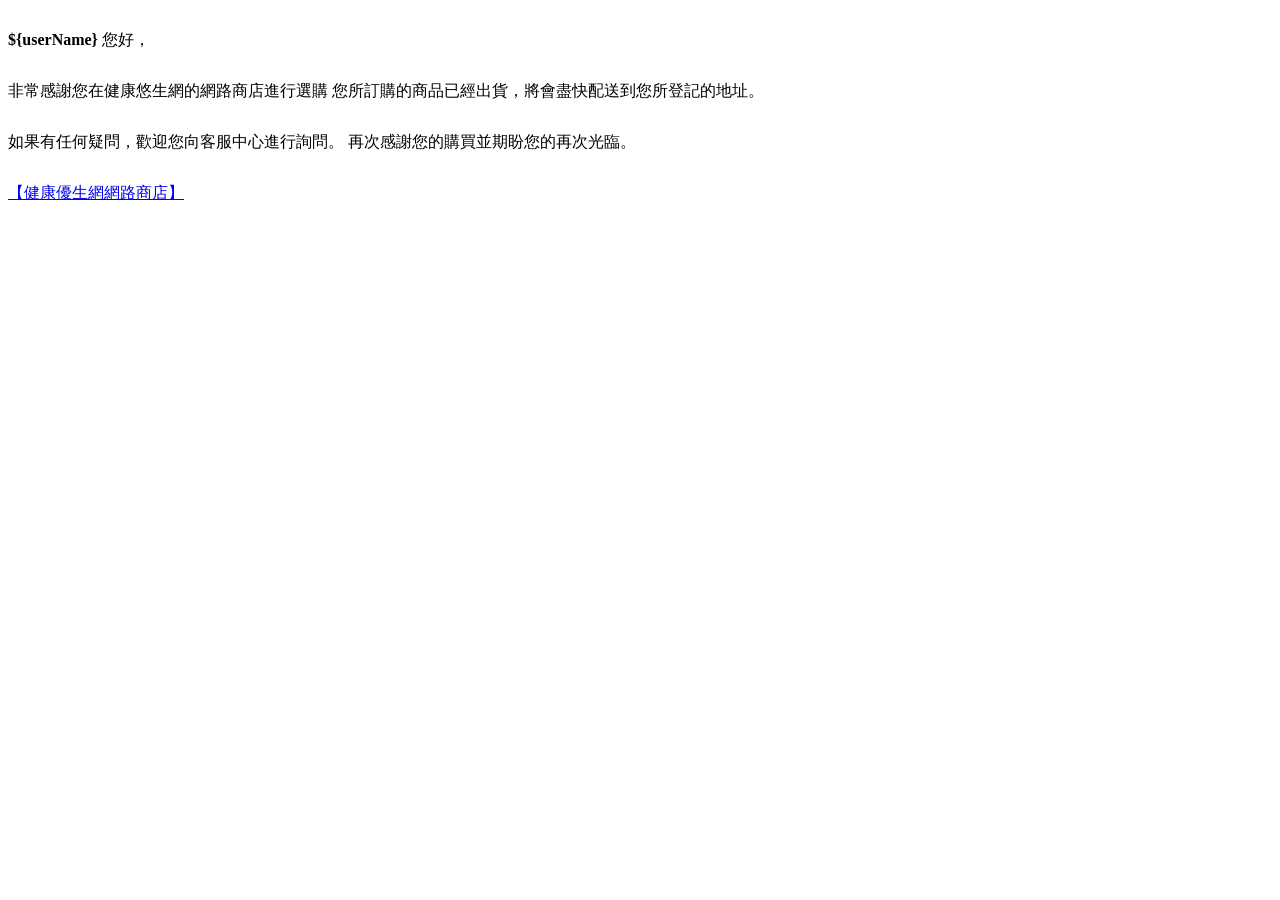
<file: src/main/resources/templates/template.html>
<!DOCTYPE html>
<html>
<head>
<meta charset="UTF-8">
<title>Order Deliver Notification</title>
<style>


div{
	margin-top:30px;
	margin-right:50px;
}

</style>
</head>
<body>



	<div> <strong>${userName}</strong> 您好，</div>

	<div>非常感謝您在健康悠生網的網路商店進行選購 您所訂購的商品已經出貨，將會盡快配送到您所登記的地址。</div>

	<div>如果有任何疑問，歡迎您向客服中心進行詢問。 再次感謝您的購買並期盼您的再次光臨。</div>
	
	<div>
		<a href="http://localhost:8080/cart/order">【健康優生網網路商店】</a>
	</div>


</body>
</html>
</file>
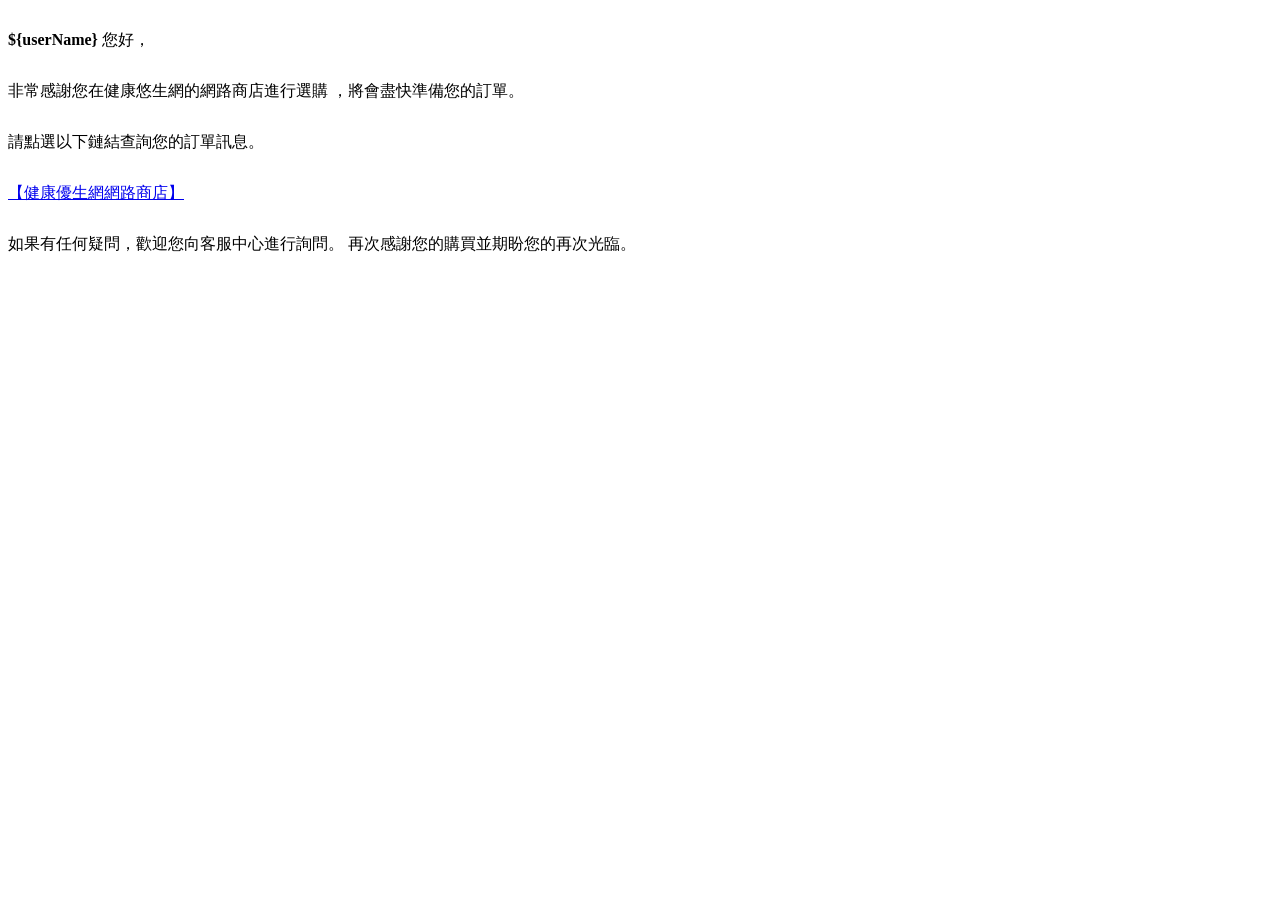
<file: src/main/resources/templates/template2.html>
<!DOCTYPE html>
<html>
<link href="https://cdn.datatables.net/1.11.0/css/jquery.dataTables.min.css" rel="stylesheet">
<script src="https://cdn.datatables.net/1.11.0/js/jquery.dataTables.min.js"></script>
<head>
<meta charset="UTF-8">
<title>Order Purchase Confirmation</title>

<style>


div{
	margin-top:30px;
	margin-right:50px;
}

</style>
</head>
<body>


	<div> <strong>${userName}</strong> 您好，</div>

	<div>非常感謝您在健康悠生網的網路商店進行選購 ，將會盡快準備您的訂單。</div>
	
	<div>請點選以下鏈結查詢您的訂單訊息。</div>
	
	<div>
		<a href="http://localhost:8080/cart/order">【健康優生網網路商店】</a>
	</div>
	
	<div>如果有任何疑問，歡迎您向客服中心進行詢問。 再次感謝您的購買並期盼您的再次光臨。</div>

</body>
</html>
</file>
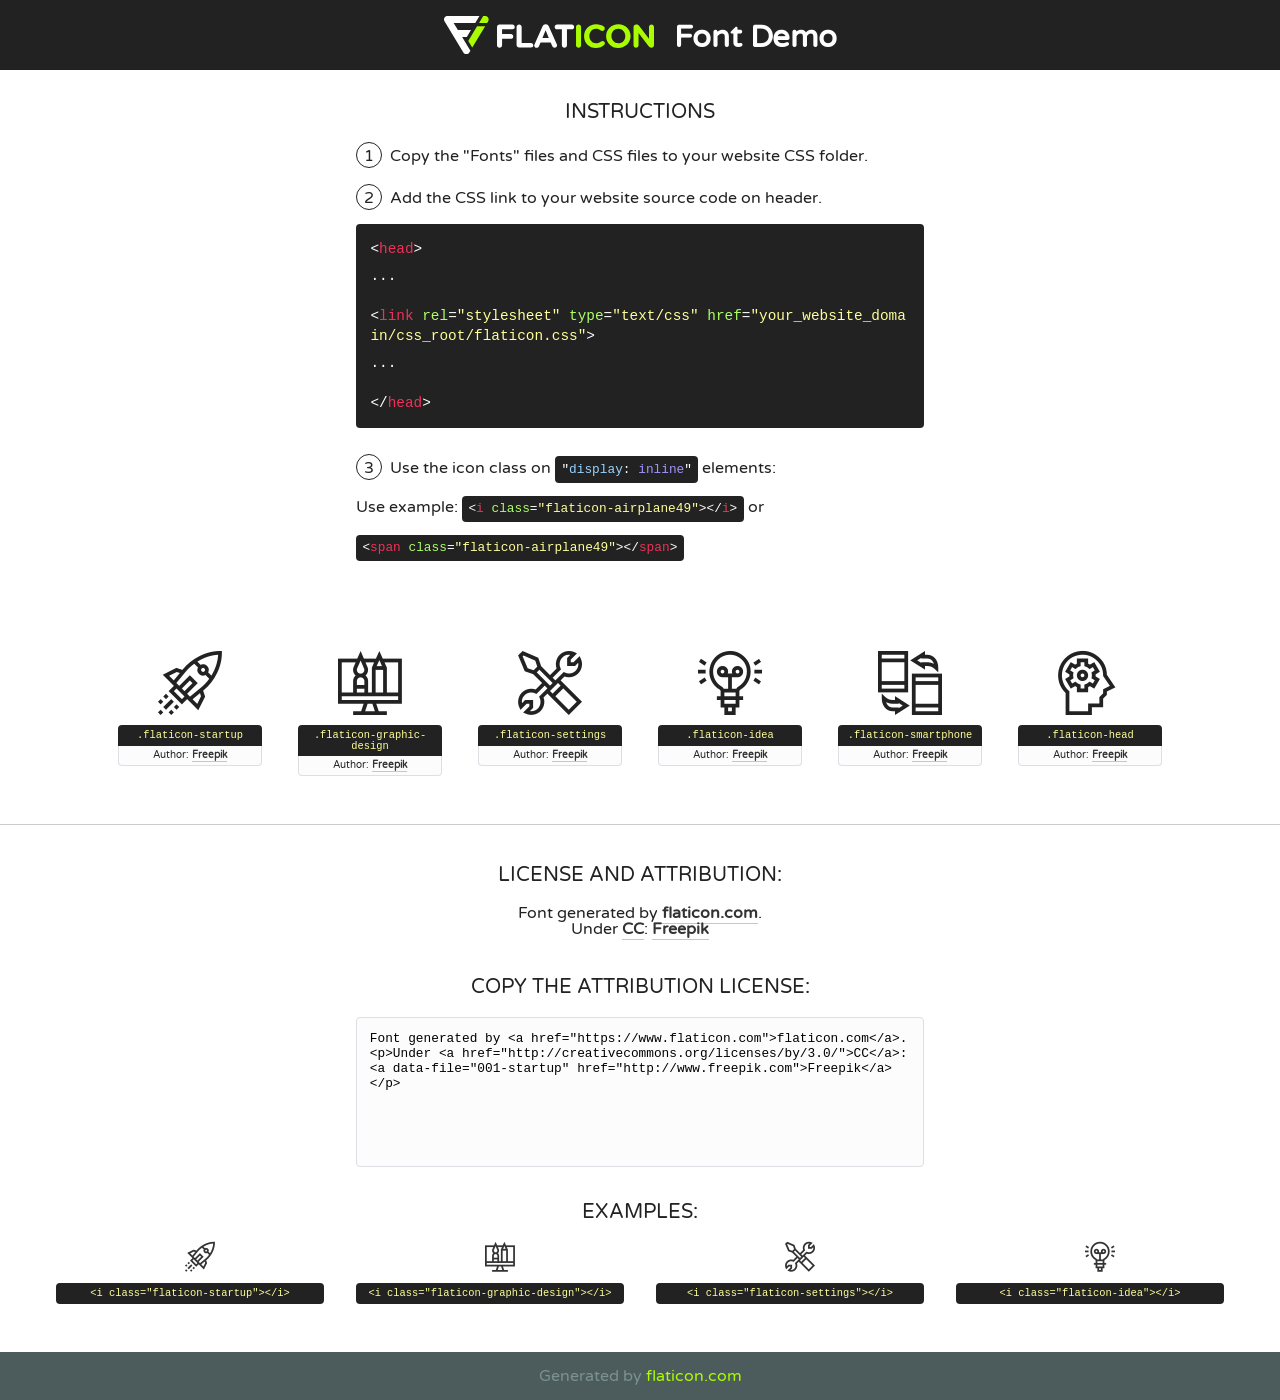
<file: src/main/resources/static/fonts/flaticon/font/flaticon.html>
<!DOCTYPE html>
<!--
  Flaticon icon font: Flaticon
  Creation date: 03/04/2019 06:02
-->
<html>
<!DOCTYPE html>
<html>

<head>
    <title>Flaticon WebFont</title>
    <link href="http://fonts.googleapis.com/css?family=Varela+Round" rel="stylesheet" type="text/css" />
    <link rel="stylesheet" type="text/css" href="flaticon.css">
    <meta charset="UTF-8">
    <style>
    html, body, div, span, applet, object, iframe,
    h1, h2, h3, h4, h5, h6, p, blockquote, pre,
    a, abbr, acronym, address, big, cite, code,
    del, dfn, em, img, ins, kbd, q, s, samp,
    small, strike, strong, sub, sup, tt, var,
    b, u, i, center,
    dl, dt, dd, ol, ul, li,
    fieldset, form, label, legend,
    table, caption, tbody, tfoot, thead, tr, th, td,
    article, aside, canvas, details, embed, 
    figure, figcaption, footer, header, hgroup, 
    menu, nav, output, ruby, section, summary,
    time, mark, audio, video {
        margin: 0;
        padding: 0;
        border: 0;
        font-size: 100%;
        font: inherit;
        vertical-align: baseline;
    }
    /* HTML5 display-role reset for older browsers */
    article, aside, details, figcaption, figure, 
    footer, header, hgroup, menu, nav, section {
        display: block;
    }
    body {
        line-height: 1;
    }
    ol, ul {
        list-style: none;
    }
    blockquote, q {
        quotes: none;
    }
    blockquote:before, blockquote:after,
    q:before, q:after {
        content: '';
        content: none;
    }
    table {
        border-collapse: collapse;
        border-spacing: 0;
    }
    body {
        font-family: 'Varela Round', Helvetica, Arial, sans-serif;
        font-size: 16px;
        color: #222;
    }
    a {
        color: #333;
        border-bottom: 1px solid #a9fd00;
        font-weight: bold;
        text-decoration: none;
    }
    * {
        -moz-box-sizing: border-box;
        -webkit-box-sizing: border-box;
        box-sizing: border-box;
        margin: 0;
        padding: 0;
    }
    [class^="flaticon-"]:before, [class*=" flaticon-"]:before, [class^="flaticon-"]:after, [class*=" flaticon-"]:after {
        font-family: Flaticon;
        font-size: 30px;
        font-style: normal;
        margin-left: 20px;
        color: #333;
    }
    .wrapper {
        max-width: 600px;
        margin: auto;
        padding: 0 1em;
    }
    .title {
        font-size: 1.25em;
        text-align: center;
        margin-bottom: 1em;
        text-transform: uppercase;
    }
    header {
        text-align: center;
        background-color: #222;
        color: #fff;
        padding: 1em;
    }
    header .logo {
        width: 210px;
        height: 38px;
        display: inline-block;
        vertical-align: middle;
        margin-right: 1em;
        border: none;
    }
    header strong {
        font-size: 1.95em;
        font-weight: bold;
        vertical-align: middle;
        margin-top: 5px;
        display: inline-block;
    }
    .demo {
        margin: 2em auto;
        line-height: 1.25em;
    }
    .demo ul li {
        margin-bottom: 1em;
    }
    .demo ul li .num {
        color: #222;
        border-radius: 20px;
        display: inline-block;
        width: 26px;
        padding: 3px;
        height: 26px;
        text-align: center;
        margin-right: 0.5em;
        border: 1px solid #222;
    }
    .demo ul li code {
        background-color: #222;
        border-radius: 4px;
        padding: 0.25em 0.5em;
        display: inline-block;
        color: #fff;
        font-family: Consolas,Monaco,Lucida Console,Liberation Mono,DejaVu Sans Mono,Bitstream Vera Sans Mono,Courier New, monospace;
        font-weight: lighter;
        margin-top: 1em;
        font-size: 0.8em;
        word-break: break-all;
    }
    .demo ul li code.big {
        padding: 1em;
        font-size: 0.9em;
    }
    .demo ul li code .red {
        color: #EF3159;
    }
    .demo ul li code .green {
        color: #ACFF65;
    }
    .demo ul li code .yellow {
        color: #FFFF99;
    }
    .demo ul li code .blue {
        color: #99D3FF;
    }
    .demo ul li code .purple {
        color: #A295FF;
    }
    .demo ul li code .dots {
        margin-top: 0.5em;
        display: block;
    }
    #glyphs {
        border-bottom: 1px solid #ccc;
        padding: 2em 0;
        text-align: center;
    }
    .glyph {
        display: inline-block;
        width: 9em;
        margin: 1em;
        text-align: center;
        vertical-align: top;
        background: #FFF;
    }
    .glyph .glyph-icon {
        padding: 10px;
        display: block;
        font-family:"Flaticon";
        font-size: 64px;
        line-height: 1;
    }
    .glyph .glyph-icon:before {
        font-size: 64px;
        color: #222;
        margin-left: 0;
    }
    .class-name {
        font-size: 0.65em;
        background-color: #222;
        color: #fff;
        border-radius: 4px 4px 0 0;
        padding: 0.5em;
        color: #FFFF99;
        font-family: Consolas,Monaco,Lucida Console,Liberation Mono,DejaVu Sans Mono,Bitstream Vera Sans Mono,Courier New, monospace;
    }
    .author-name {
        font-size: 0.6em;
        background-color: #fcfcfd;
        border: 1px solid #DEDEE4;
        border-top: 0;
        border-radius: 0 0 4px 4px;
        padding: 0.5em;
    }
    .class-name:last-child {
        font-size: 10px;
        color:#888;
    }
    .class-name:last-child a {
        font-size: 10px;
        color:#555;
    }
    .class-name:last-child a:hover {
        color:#a9fd00;
    }
    .glyph > input {
        display: block;
        width: 100px;
        margin: 5px auto;
        text-align: center;
        font-size: 12px;
        cursor: text;
    }
    .glyph > input.icon-input {
        font-family:"Flaticon";
        font-size: 16px;
        margin-bottom: 10px;
    }
    .attribution .title {
        margin-top: 2em;
    }
    .attribution textarea {
        background-color: #fcfcfd;
        padding: 1em;
        border: none;
        box-shadow: none;
        border: 1px solid #DEDEE4;
        border-radius: 4px;
        resize: none;
        width: 100%;
        height: 150px;
        font-size: 0.8em;
        font-family: Consolas,Monaco,Lucida Console,Liberation Mono,DejaVu Sans Mono,Bitstream Vera Sans Mono,Courier New, monospace;
        -webkit-appearance: none;
    }
    .iconsuse {
        margin: 2em auto;
        text-align: center;
        max-width: 1200px;
    }
    .iconsuse:after {
        content: '';
        display: table;
        clear: both;
    }
    .iconsuse .image {
        float: left;
        width: 25%;
        padding: 0 1em;
    }
    .iconsuse .image p {
        margin-bottom: 1em;
    }
    .iconsuse .image span {
        display: block;
        font-size: 0.65em;
        background-color: #222;
        color: #fff;
        border-radius: 4px;
        padding: 0.5em;
        color: #FFFF99;
        margin-top: 1em;
        font-family: Consolas,Monaco,Lucida Console,Liberation Mono,DejaVu Sans Mono,Bitstream Vera Sans Mono,Courier New, monospace;
    }
    #footer {
        text-align: center;
        background-color: #4C5B5C;
        color: #7c9192;
        padding: 1em;
    }
    #footer a {
        border: none;
        color: #a9fd00;
        font-weight: normal;
    }
    @media (max-width: 960px) {
        .iconsuse .image {
            width: 50%;
        }
    }
    @media (max-width: 560px) {
        .iconsuse .image {
            width: 100%;
        }
    }
    </style>
</head>

<body class="characters-off">

    <header>
        <a href="https://www.flaticon.com" target="_blank" class="logo">
            <svg version="1.1" xmlns="http://www.w3.org/2000/svg" xmlns:xlink="http://www.w3.org/1999/xlink" xmlns:a="http://ns.adobe.com/AdobeSVGViewerExtensions/3.0/" viewBox="0 0 560.875 102.036" enable-background="new 0 0 560.875 102.036" xml:space="preserve">
                <defs>
                </defs>
                <g>
                    <g class="letters">
                        <path fill="#ffffff" d="M141.596,29.675c0-3.777,2.985-6.767,6.764-6.767h34.438c3.426,0,6.15,2.728,6.15,6.15
                        c0,3.43-2.724,6.149-6.15,6.149h-27.674v13.091h23.719c3.429,0,6.151,2.724,6.151,6.15c0,3.43-2.723,6.149-6.151,6.149h-23.719
                        v17.574c0,3.773-2.986,6.761-6.764,6.761c-3.779,0-6.764-2.989-6.764-6.761V29.675z"></path>
                        <path fill="#ffffff" d="M193.844,29.149c0-3.781,2.985-6.767,6.764-6.767c3.776,0,6.763,2.985,6.763,6.767v42.957h25.039
                        c3.426,0,6.149,2.726,6.149,6.153c0,3.425-2.723,6.15-6.149,6.15h-31.802c-3.779,0-6.764-2.986-6.764-6.768V29.149z"></path>
                        <path fill="#ffffff" d="M241.891,75.71l21.438-48.407c1.492-3.341,4.215-5.357,7.906-5.357h0.792
                        c3.686,0,6.323,2.017,7.815,5.357l21.439,48.407c0.436,0.967,0.701,1.845,0.701,2.723c0,3.602-2.809,6.501-6.414,6.501
                        c-3.161,0-5.269-1.845-6.499-4.655l-4.132-9.661h-27.059l-4.301,10.102c-1.144,2.631-3.426,4.214-6.237,4.214
                        c-3.517,0-6.24-2.81-6.24-6.325C241.1,77.64,241.451,76.677,241.891,75.71z M279.932,58.666l-8.521-20.297l-8.526,20.297H279.932
                        z"></path>
                        <path fill="#ffffff" d="M314.864,35.387H301.86c-3.429,0-6.239-2.813-6.239-6.238c0-3.429,2.811-6.24,6.239-6.24h39.533
                        c3.426,0,6.237,2.811,6.237,6.24c0,3.425-2.811,6.238-6.237,6.238h-13.001v42.785c0,3.773-2.99,6.761-6.764,6.761
                        c-3.779,0-6.764-2.989-6.764-6.761V35.387z"></path>
                        <path fill="#A9FD00" d="M352.615,29.149c0-3.781,2.985-6.767,6.767-6.767c3.774,0,6.761,2.985,6.761,6.767v49.024
                        c0,3.773-2.987,6.761-6.761,6.761c-3.781,0-6.767-2.989-6.767-6.761V29.149z"></path>
                        <path fill="#A9FD00" d="M374.132,53.836v-0.179c0-17.481,13.178-31.801,32.065-31.801c9.22,0,15.459,2.458,20.557,6.238
                        c1.402,1.054,2.637,2.985,2.637,5.357c0,3.692-2.985,6.59-6.681,6.59c-1.845,0-3.071-0.702-4.044-1.319
                        c-3.776-2.813-7.729-4.393-12.562-4.393c-10.364,0-17.831,8.611-17.831,19.154v0.173c0,10.542,7.291,19.329,17.831,19.329
                        c5.715,0,9.492-1.756,13.359-4.834c1.049-0.874,2.458-1.491,4.039-1.491c3.429,0,6.325,2.813,6.325,6.236
                        c0,2.106-1.056,3.78-2.282,4.834c-5.539,4.834-12.036,7.733-21.878,7.733C387.572,85.464,374.132,71.493,374.132,53.836z"></path>
                        <path fill="#A9FD00" d="M433.009,53.836v-0.179c0-17.481,13.79-31.801,32.766-31.801c18.981,0,32.592,14.143,32.592,31.628v0.173
                        c0,17.483-13.785,31.807-32.769,31.807C446.625,85.464,433.009,71.32,433.009,53.836z M484.224,53.836v-0.179
                        c0-10.539-7.725-19.326-18.626-19.326c-10.893,0-18.449,8.611-18.449,19.154v0.173c0,10.542,7.73,19.329,18.626,19.329
                        C476.676,72.986,484.224,64.378,484.224,53.836z"></path>
                        <path fill="#A9FD00" d="M506.233,29.321c0-3.774,2.99-6.763,6.767-6.763h1.401c3.252,0,5.183,1.583,7.029,3.953l26.093,34.265
                        V29.059c0-3.692,2.99-6.677,6.681-6.677c3.683,0,6.671,2.985,6.671,6.677v48.934c0,3.78-2.987,6.765-6.764,6.765h-0.436
                        c-3.257,0-5.188-1.581-7.034-3.953l-27.056-35.492v32.944c0,3.687-2.985,6.676-6.678,6.676c-3.683,0-6.673-2.989-6.673-6.676
                        V29.321z"></path>
                    </g>
                    <g class="insignia">
                        <path fill="#ffffff" d="M48.372,56.137h12.517l11.156-18.537H37.186L25.688,18.539h57.825L94.668,0H9.271
                        C5.925,0,2.842,1.801,1.198,4.716c-1.644,2.907-1.593,6.482,0.134,9.343l50.38,83.501c1.678,2.781,4.689,4.476,7.938,4.476
                        c3.246,0,6.257-1.695,7.935-4.476l2.898-4.804L48.372,56.137z"></path>
                        <g class="i">
                            <path fill="#A9FD00" d="M93.575,18.539h0.031v0.004l21.652,0.004l2.705-4.488c1.727-2.861,1.778-6.436,0.133-9.343
                            C116.454,1.801,113.371,0,110.026,0h-5.294L93.575,18.539z"></path>
                            <polygon fill="#A9FD00" points="88.291,27.356 64.725,66.486 75.519,84.404 109.942,27.356"></polygon>
                        </g>
                    </g>
                </g>
            </svg>
        </a>
        <strong>Font Demo</strong>
    </header>


    <section class="demo wrapper">

        <p class="title">Instructions</p>

        <ul>
            <li>
                <span class="num">1</span>Copy the "Fonts" files and CSS files to your website CSS folder.
            </li>
            <li>
                <span class="num">2</span>Add the CSS link to your website source code on header.
                <code class="big">
                    &lt;<span class="red">head</span>&gt;
                    <br/><span class="dots">...</span>
                    <br/>&lt;<span class="red">link</span> <span class="green">rel</span>=<span class="yellow">"stylesheet"</span> <span class="green">type</span>=<span class="yellow">"text/css"</span> <span class="green">href</span>=<span class="yellow">"your_website_domain/css_root/flaticon.css"</span>&gt;
                    <br/><span class="dots">...</span>
                    <br/>&lt;/<span class="red">head</span>&gt;
                </code>
            </li>

            <li>
                <p>
                    <span class="num">3</span>Use the icon class on <code>"<span class="blue">display</span>:<span class="purple"> inline</span>"</code> elements:
                    <br />
                    Use example: <code>&lt;<span class="red">i</span> <span class="green">class</span>=<span class="yellow">&quot;flaticon-airplane49&quot;</span>&gt;&lt;/<span class="red">i</span>&gt;</code> or <code>&lt;<span class="red">span</span> <span class="green">class</span>=<span class="yellow">&quot;flaticon-airplane49&quot;</span>&gt;&lt;/<span class="red">span</span>&gt;</code>
            </li>
        </ul>

    </section>




   <section id="glyphs">          
    
      
        <div class="glyph"><div class="glyph-icon flaticon-startup"></div>
            <div class="class-name">.flaticon-startup</div>
            <div class="author-name">Author: <a data-file="001-startup" href="http://www.freepik.com">Freepik</a> </div> 
        </div>        
        
        <div class="glyph"><div class="glyph-icon flaticon-graphic-design"></div>
            <div class="class-name">.flaticon-graphic-design</div>
            <div class="author-name">Author: <a data-file="002-graphic-design" href="http://www.freepik.com">Freepik</a> </div> 
        </div>        
        
        <div class="glyph"><div class="glyph-icon flaticon-settings"></div>
            <div class="class-name">.flaticon-settings</div>
            <div class="author-name">Author: <a data-file="003-settings" href="http://www.freepik.com">Freepik</a> </div> 
        </div>        
        
        <div class="glyph"><div class="glyph-icon flaticon-idea"></div>
            <div class="class-name">.flaticon-idea</div>
            <div class="author-name">Author: <a data-file="004-idea" href="http://www.freepik.com">Freepik</a> </div> 
        </div>        
        
        <div class="glyph"><div class="glyph-icon flaticon-smartphone"></div>
            <div class="class-name">.flaticon-smartphone</div>
            <div class="author-name">Author: <a data-file="005-smartphone" href="http://www.freepik.com">Freepik</a> </div> 
        </div>        
        
        <div class="glyph"><div class="glyph-icon flaticon-head"></div>
            <div class="class-name">.flaticon-head</div>
            <div class="author-name">Author: <a data-file="006-head" href="http://www.freepik.com">Freepik</a> </div> 
        </div>        
        

    </section>



    <section class="attribution wrapper"   style="text-align:center;">

      <div class="title">License and attribution:</div><div class="attrDiv">Font generated by <a href="https://www.flaticon.com">flaticon.com</a>. <div><p>Under <a href="http://creativecommons.org/licenses/by/3.0/">CC</a>: <a data-file="001-startup" href="http://www.freepik.com">Freepik</a></p>  </div>
      </div>
      <div class="title">Copy the Attribution License:</div>

    <textarea onclick="this.focus();this.select();">Font generated by &lt;a href=&quot;https://www.flaticon.com&quot;&gt;flaticon.com&lt;/a&gt;. <p>Under <a href="http://creativecommons.org/licenses/by/3.0/">CC</a>: <a data-file="001-startup" href="http://www.freepik.com">Freepik</a></p>  
     </textarea>

    </section>

    <section class="iconsuse">

          <div class="title">Examples:</div>            
             
            <div class="image">
                <p>
                    <i class="glyph-icon flaticon-startup"></i> 
                    <span>&lt;i class=&quot;flaticon-startup&quot;&gt;&lt;/i&gt;</span>
                </p>
            </div>
            
            <div class="image">
                <p>
                    <i class="glyph-icon flaticon-graphic-design"></i> 
                    <span>&lt;i class=&quot;flaticon-graphic-design&quot;&gt;&lt;/i&gt;</span>
                </p>
            </div>
            
            <div class="image">
                <p>
                    <i class="glyph-icon flaticon-settings"></i> 
                    <span>&lt;i class=&quot;flaticon-settings&quot;&gt;&lt;/i&gt;</span>
                </p>
            </div>
            
            <div class="image">
                <p>
                    <i class="glyph-icon flaticon-idea"></i> 
                    <span>&lt;i class=&quot;flaticon-idea&quot;&gt;&lt;/i&gt;</span>
                </p>
            </div>
                       
        </div>
                            
    </section>

<div id="footer">
    <div>Generated by <a href="https://www.flaticon.com">flaticon.com</a>
    </div>
</div>



</body>
</html>
</file>
<file: src/main/resources/static/fonts/flaticon/font/flaticon.css>
/*
  	Flaticon icon font: Flaticon
  	Creation date: 03/04/2019 06:02
  	*/

@font-face {
  font-family: "Flaticon";
  src: url("./Flaticon.eot");
  src: url("./Flaticon.eot?#iefix") format("embedded-opentype"),
       url("./Flaticon.woff2") format("woff2"),
       url("./Flaticon.woff") format("woff"),
       url("./Flaticon.ttf") format("truetype"),
       url("./Flaticon.svg#Flaticon") format("svg");
  font-weight: normal;
  font-style: normal;
}

@media screen and (-webkit-min-device-pixel-ratio:0) {
  @font-face {
    font-family: "Flaticon";
    src: url("./Flaticon.svg#Flaticon") format("svg");
  }
}

[class^="flaticon-"]:before, [class*=" flaticon-"]:before,
[class^="flaticon-"]:after, [class*=" flaticon-"]:after {   
  font-family: Flaticon;
        font-style: normal;
  font-weight: normal;
  font-variant: normal;
  text-transform: none;
  line-height: 1;

  /* Better Font Rendering =========== */
  -webkit-font-smoothing: antialiased;
  -moz-osx-font-smoothing: grayscale;
}

.flaticon-startup:before { content: "\f100"; }
.flaticon-graphic-design:before { content: "\f101"; }
.flaticon-settings:before { content: "\f102"; }
.flaticon-idea:before { content: "\f103"; }
.flaticon-smartphone:before { content: "\f104"; }
.flaticon-head:before { content: "\f105"; }
</file>
